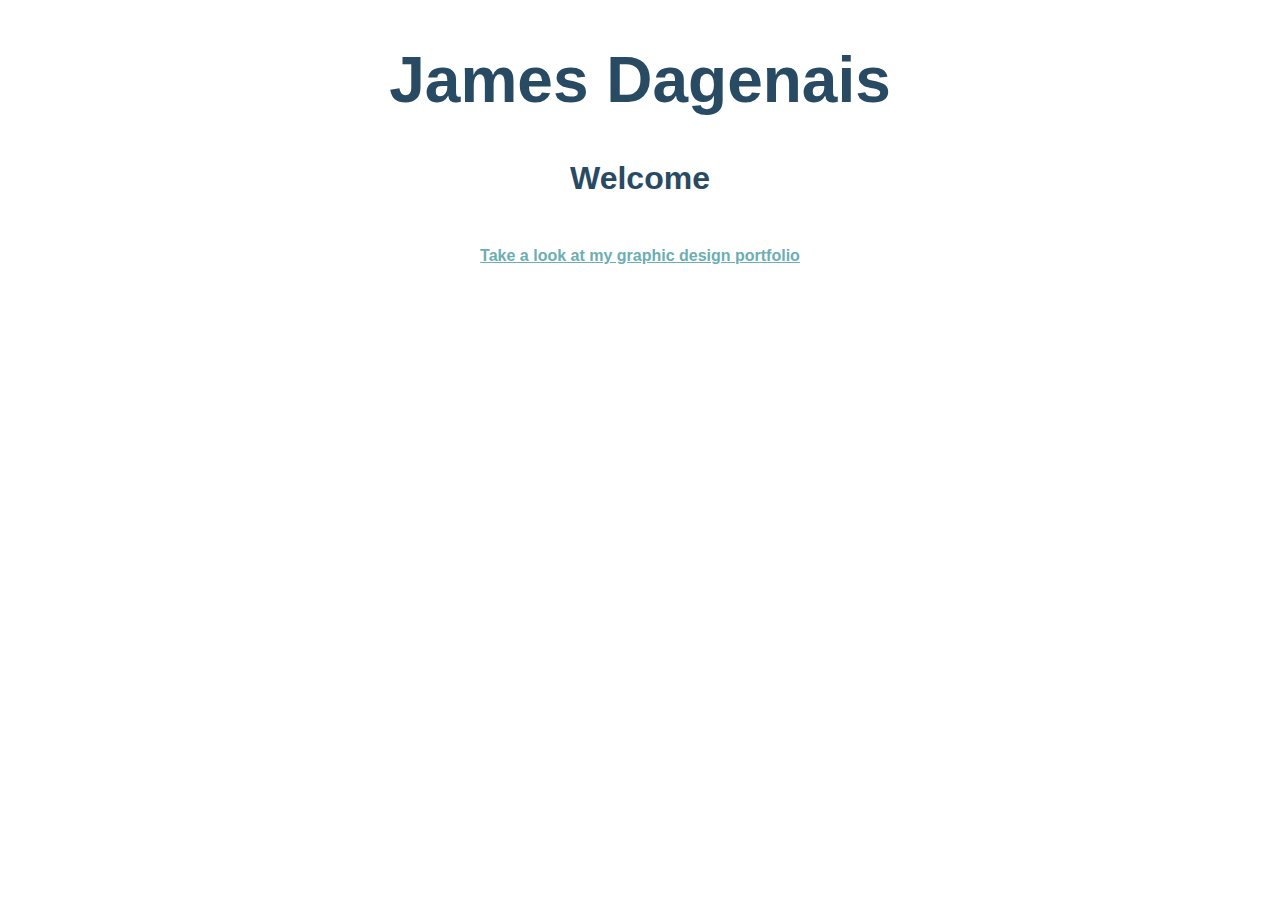
<file: index.html>
<!DOCTYPE html>
<html lang="en">

    <head>
	   <meta name="google-site-verification" content="7uXn0R0sx9KAvT8kL2VI-krQMRKwjl6rlwNLeL--eas" />
        <link rel="stylesheet" href="style.css">
        <link rel="stylesheet" href="https://use.fontawesome.com/releases/v5.8.1/css/all.css" integrity="sha384-50oBUHEmvpQ+1lW4y57PTFmhCaXp0ML5d60M1M7uH2+nqUivzIebhndOJK28anvf" crossorigin="anonymous">
        <meta charset="utf-8">
        <meta name="viewport" content="width=device-width, initial-scale=1.0">
        <meta http-equiv="X-UA-Compatible" content="ie=edge">
        <title>James Dagenais</title>
    </head>

    <body>
        <h1>James Dagenais</h1>
        <h2>Welcome</h2>

        <div class="portfolio_link">
            <a href="portfolio.html">Take a look at my graphic design portfolio</a>
        </div>

        <div id="socials">
          <a href="https://github.com/JamesDagenais" target="_blank"><i class="fab fa-github"></i></a>
          <a href="https://www.linkedin.com/in/jamesdagenais/" target="_blank"><i class="fab fa-linkedin"></i></a>
      </div>
    </body>
</div>

</html>
</file>
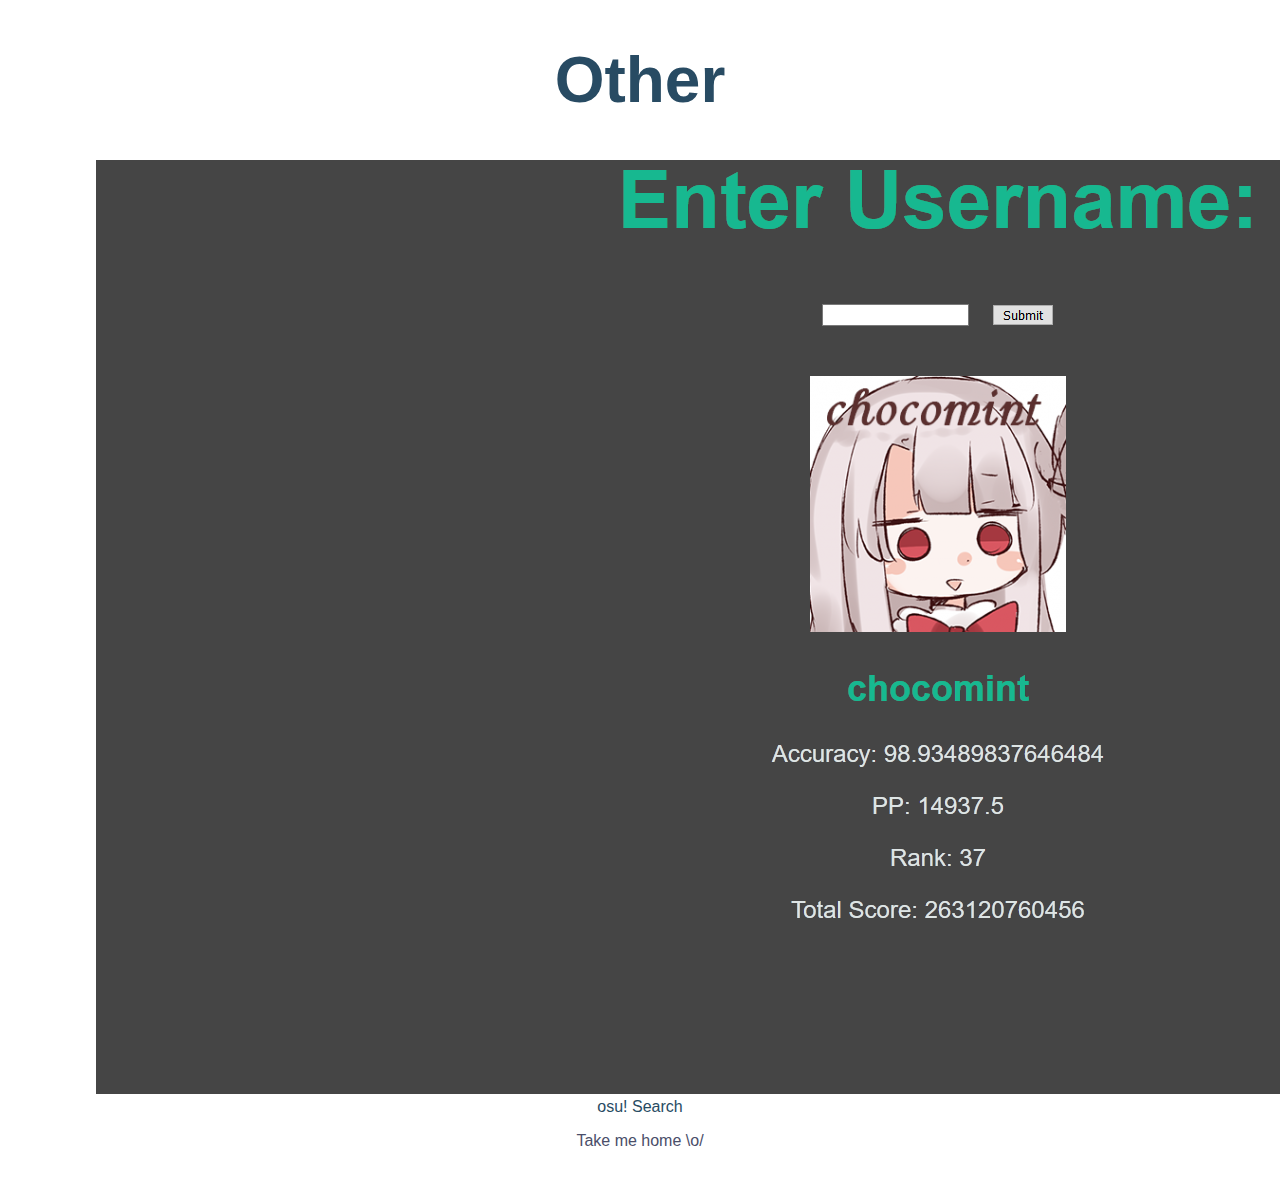
<file: other.html>
<!DOCTYPE html>
<html>

    <head>
        <link rel="stylesheet" href="style.css">
        <link rel="stylesheet" href="https://use.fontawesome.com/releases/v5.8.1/css/all.css" integrity="sha384-50oBUHEmvpQ+1lW4y57PTFmhCaXp0ML5d60M1M7uH2+nqUivzIebhndOJK28anvf" crossorigin="anonymous">
        <meta charset="utf-8">
        <meta name="viewport" content="width=device-width, initial-scale=1.0">
        <meta http-equiv="X-UA-Compatible" content="ie=edge">
        <title>James Dagenais</title>
    </head>

<body>
    <div id="other" class = "content">
        <h1>Other</h1>
        <figure>
          <a href="https://osu-search-app.herokuapp.com/" target="_blank"><img src="./pics/osuSearch.png" alt="site thumbnail"></a>
          <figcaption>osu! Search</figcaption>
        </figure>
    </div>
</body>

<footer>
    <a href="index.html">Take me home \o/</a>
</footer>

</html>
</file>
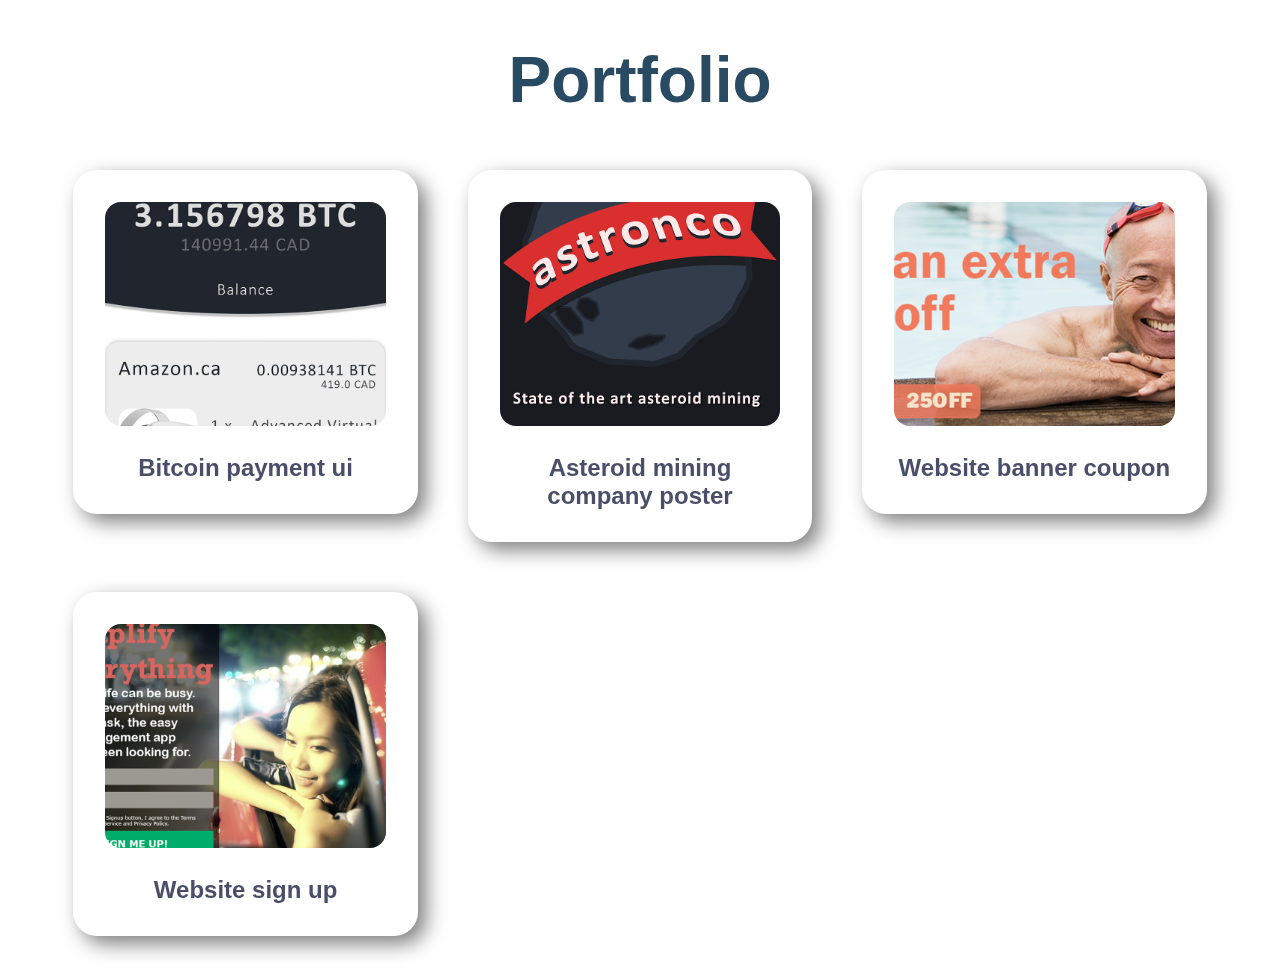
<file: portfolio.html>
<!DOCTYPE html>
<html>

    <head>
        <link rel="stylesheet" href="style.css">
        <link rel="stylesheet" href="https://use.fontawesome.com/releases/v5.8.1/css/all.css" integrity="sha384-50oBUHEmvpQ+1lW4y57PTFmhCaXp0ML5d60M1M7uH2+nqUivzIebhndOJK28anvf" crossorigin="anonymous">
        <meta charset="utf-8">
        <meta name="viewport" content="width=device-width, initial-scale=1.0">
        <meta http-equiv="X-UA-Compatible" content="ie=edge">
        <title>James Dagenais</title>
    </head>

<body>

    <h1>Portfolio</h1>

    <div class="grid-container">

    <a target="_blank" href="pics/zipcash.png">
        <div class="grid-item">
            <img src="pics/zipcash_crop.png">
            <div class="desc">Bitcoin payment ui</div>
        </div>
    </a>

    <a target="_blank" href="pics/Astronco.png">
        <div class="grid-item">
                <img src="pics/astronco_crop.png">
            <div class="desc">Asteroid mining company poster</div>
        </div>
    </a>

    <a target="_blank" href="pics/coupon.png">
        <div class="grid-item">
                <img src="pics/coupon_crop.png">
            <div class="desc">Website banner coupon</div>
        </div>
    </a>

    <a target="_blank" href="pics/signup.png">
        <div class="grid-item">
                <img src="pics/signup_crop.png">
            <div class="desc">Website sign up</div>
        </div>
    </a>

    </div>
</body>

</html>
</file>
<file: style.css>
body {
  font-family: Arial;
  background-color: #ffffff;
  text-align: center;
  margin: 2em 3.5em;
  color: #284b63;
}

.resume {
    margin: 2em 8em;
}

h1 {
    font-size: 4em;
}

h2 {
    font-size: 2em;
}

h3 {
    padding-bottom: 0;
    margin-bottom: 0;
}

h4 {
    color: #3c6e71;
    margin-top: 0;
    padding-top: 0.25em;
    padding-bottom: 0;
    margin-bottom: 0;
}

h5 {
    color: #990100;
    font-family: Arial;
    font-size: 1.5em;
    font-style: normal;
}

p {
    text-align: justify;
    color: #353535;
}

ul {
    line-height: 1.5;
    color: #333333;
}

.grid-container {
    display: grid;
    justify-content: center;
    grid-template-columns: 30% 30% 30%;
    padding: 10px;
    grid-column-gap: 50px;
    grid-row-gap: 50px;
}

a {
    color: #4A4E69;
    text-decoration: none;
}

.portfolio_link {
    padding-top: 1.5em;
    justify-content: center;
    text-align: center;
}

.portfolio_link a {
    text-decoration: underline;
    font-weight: bold;
    color: #6caeb2;
    transition: all 1s;
}

.portfolio_link a:hover {
    color: #3c6e71;
    transition: all 600ms;
}

.grid-item {
    padding: 2em;
    background-color: #ffffff;
    filter: drop-shadow(.5em .5em 10px rgba(0, 0, 0, 0.5));

    -webkit-transition: background-color 350ms linear;
    -ms-transition: background-color 350ms linear;
    transition: background-color 350ms linear;
    border-radius: 1.5em;
    transform: scale(1);
    transition: all 600ms;
}

.grid-item:hover {
    background-color: #d9d9d9;
    -webkit-transition: background-color 350ms linear;
    -ms-transition: background-color 350ms linear;
    transition: background-color 350ms linear;
    transform: scale(1.1);
    transition: all 600ms;
}

.grid-item img {
    width: 100%;
    height: auto;
    border-radius: 1em;
}

.desc {
    font-size: 1.5em;
    font-weight: bold;
    padding-top: 1em;
    text-align: center;
    color: #4A4E69;
}

#socials {
  padding-top: 1.5em;
  justify-content: center;
  text-align: center;
}

#socials a {
  color: #6caeb2;
  font-size: 2em;
  letter-spacing: 1em;
  transition: all 1s;
}

#socials a:hover {
  color: #3c6e71;
  transition: all 600ms;
}
</file>
